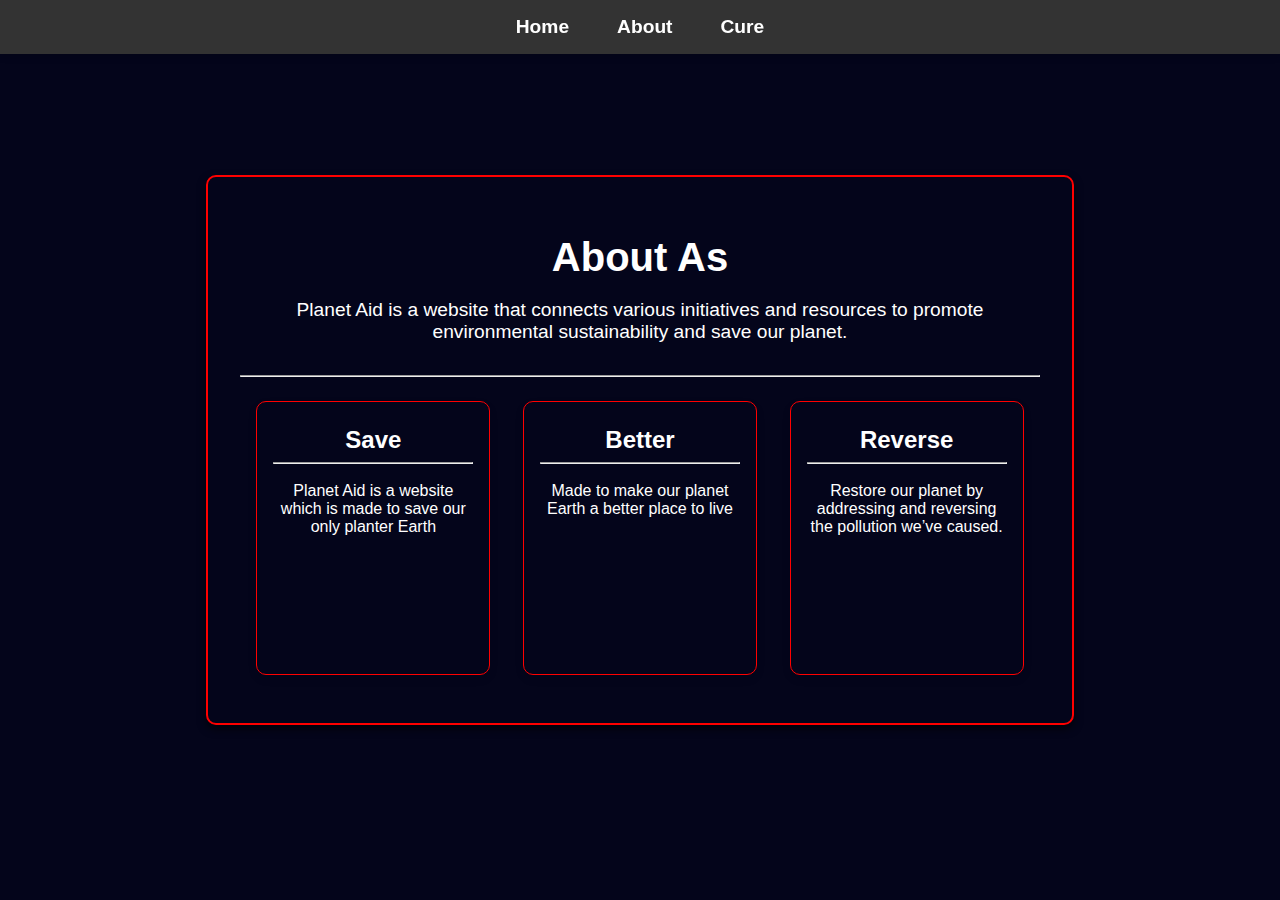
<file: About.html>
<!DOCTYPE html>
<html lang="en">
<head>
    <meta charset="UTF-8">
    <meta name="viewport" content="width=device-width, initial-scale=1.0">
    <title>About Us</title>
    <link rel="stylesheet" href="About.CSS">
</head>
<body>
    <header>
        <nav class="navbar">
            <ul class="nav-list">
                <li class="nav-item"><a href="index.html" class="nav-link">Home</a></li>
                <li class="nav-item"><a href="About.html" class="nav-link">About</a></li>
                <li class="nav-item"><a href="Cure.html" class="nav-link">Cure</a></li>
            </ul>
        </nav>
    </header>
    <main>
        <section class="about-section">
            <h1 class="about-title">About As</h1>
            <p class="about-description">Planet Aid is a website that connects various initiatives and resources to promote environmental sustainability and save our planet.</p>
            <hr>
            <div class="team">
                <div class="hover">
                <div class="team-member">
                    <h2 class="team-name">Save</h2>
                    <hr>
                    <p class="team-role"></p>
                    <p class="team-bio">Planet Aid is a website which is made to save our only planter Earth</p>
                </div>
                </div>
                <div class="hover">
                <div class="team-member">
                    <h2 class="team-name">Better</h2>
                    <hr>
                    <p class="team-role"></p>
                    <p class="team-bio">Made to make our planet Earth a better place to live</p>
                </div>
                </div>
                <div class="hover">
                <div class="team-member">
                    <h2 class="team-name">Reverse</h2>
                    <hr>
                    <p class="team-role"></p>
                    <p class="team-bio">Restore our planet by addressing and reversing the pollution we’ve caused.</p>
                </div>
                </div>
            </div>
        </section>
    </main>
    <br>
    <br>
    <br>
    <br>
</body>
</html>
</file>
<file: About.CSS>
/* styles.css */

/* Body and main content styles */
body {
    margin: 0;
    font-family: 'Arial', sans-serif;
    background-color: #f0f0f0;
    display: flex;
    justify-content: center;
    align-items: center;
    height: 100vh;
    text-align: center;
    background-repeat: no-repeat;
    background-size: cover;
    background-color: rgb(4, 5, 27);
}

main {
    padding: 2rem;
    width: 100%;
}
p, h2, h1{
  color: #fff;
}
.about-section {
    max-width: 800px;
    margin: 0 auto;
  
    border: 2px double red;
    padding: 2rem;
    box-shadow: 0 4px 8px rgba(0, 0, 0, 0.66);
    border-radius: 10px;
    animation: fadeIn 1s ease-in-out both;
}
.about-title {
    font-size: 2.5rem;
    margin-bottom: 1rem;
    animation: slideInFromLeft 1s ease-in-out;
}
.about-description {
    font-size: 1.2rem;
    margin-bottom: 2rem;
    animation: slideInFromRight 1s ease-in-out;
}
.team {
    display: flex;
    justify-content: space-around;
    flex-wrap: wrap;
}
.team-member {
    max-width: 200px;
    margin: 1rem;
    padding: 1rem;
  
    border-radius: 10px;
    box-shadow: 0 4px 8px rgba(0, 0, 0, 0.1);
    animation: slideUp 0.8s ease-in-out both;
    border: 1px solid red;
    height: 240px;
    text-align: center;
    align-items: center;
}
.team-name {
    font-size: 1.5rem;
    margin: 0.5rem 0;
}
.team-role {
    font-size: 1.1rem;
    color: #f39c12;
    margin-bottom: 0.5rem;
}
.team-bio {
    font-size: 1rem;
    text-align:center;
}
@keyframes fadeIn {
    from {
        opacity: 0;
        transform: translateY(-20px);
    }
    to {
        opacity: 1;
        transform: translateY(0);
    }
}
@keyframes slideUp {
    from {
        opacity: 0;
        transform: translateY(20px);
    }
    to {
        opacity: 1;
        transform: translateY(0);
    }
}
@keyframes slideInFromLeft {
    from {
        opacity: 0;
        transform: translateX(-50px);
    }
    to {
        opacity: 1;
        transform: translateX(0);
    }
}
@keyframes slideInFromRight {
    from {
        opacity: 0;
        transform: translateX(50px);
    }
    to {
        opacity: 1;
        transform: translateX(0);
    }
}
  header {
    width: 100%;
    position: fixed;
    top: 0;
    left: 50%;
    transform: translateX(-50%);
    background-color: #333;
    box-shadow: 0 4px 6px rgba(0, 0, 0, 0.1);
    z-index: 1000;
  }
  .navbar {
    display: flex;
    justify-content: center;
    padding: 1rem 0;
  }
  .nav-list {
    list-style: none;
    margin: 0;
    padding: 0;
    display: flex;
  }
  .nav-item {
    margin: 0 1.5rem;
    position: relative;
  }
  .nav-link {
    text-decoration: none;
    color: white;
    font-size: 1.2rem;
    font-weight: bold;
    position: relative;
    padding: 0.5rem 0;
    transition: color 0.3s ease-in-out;
  }
  .nav-link::before, .nav-link::after {
    content: "";
    position: absolute;
    width: 100%;
    height: 2px;
    background-color: #f39c12;
    left: 0;
    transition: all 0.3s ease-in-out;
    transform: scaleX(0);
  }
  .nav-link::before {
    top: 0;
    transform-origin: left;
  }
  .nav-link::after {
    bottom: 0;
    transform-origin: right;
  }
  .nav-link:hover::before, .nav-link:hover::after {
    transform: scaleX(1);
  }
  .nav-link:hover {
    color: #f39c12;
  }
  @keyframes slideIn {
    from {
        transform: translateY(-20px);
        opacity: 0;
    }
    to {
        transform: translateY(0);
        opacity: 1;
    }
  }
  .nav-item {
    animation: slideIn 0.6s ease-in-out both;
  }
  .nav-item:nth-child(1) {
    animation-delay: 0.1s;
  }
  .nav-item:nth-child(2) {
    animation-delay: 0.2s;
  }
  .nav-item:nth-child(3) {
    animation-delay: 0.3s;
  }
  .nav-item:nth-child(4) {
    animation-delay: 0.4s;
  }
  .nav-item:nth-child(5) {
    animation-delay: 0.5s;
  }
</file>
